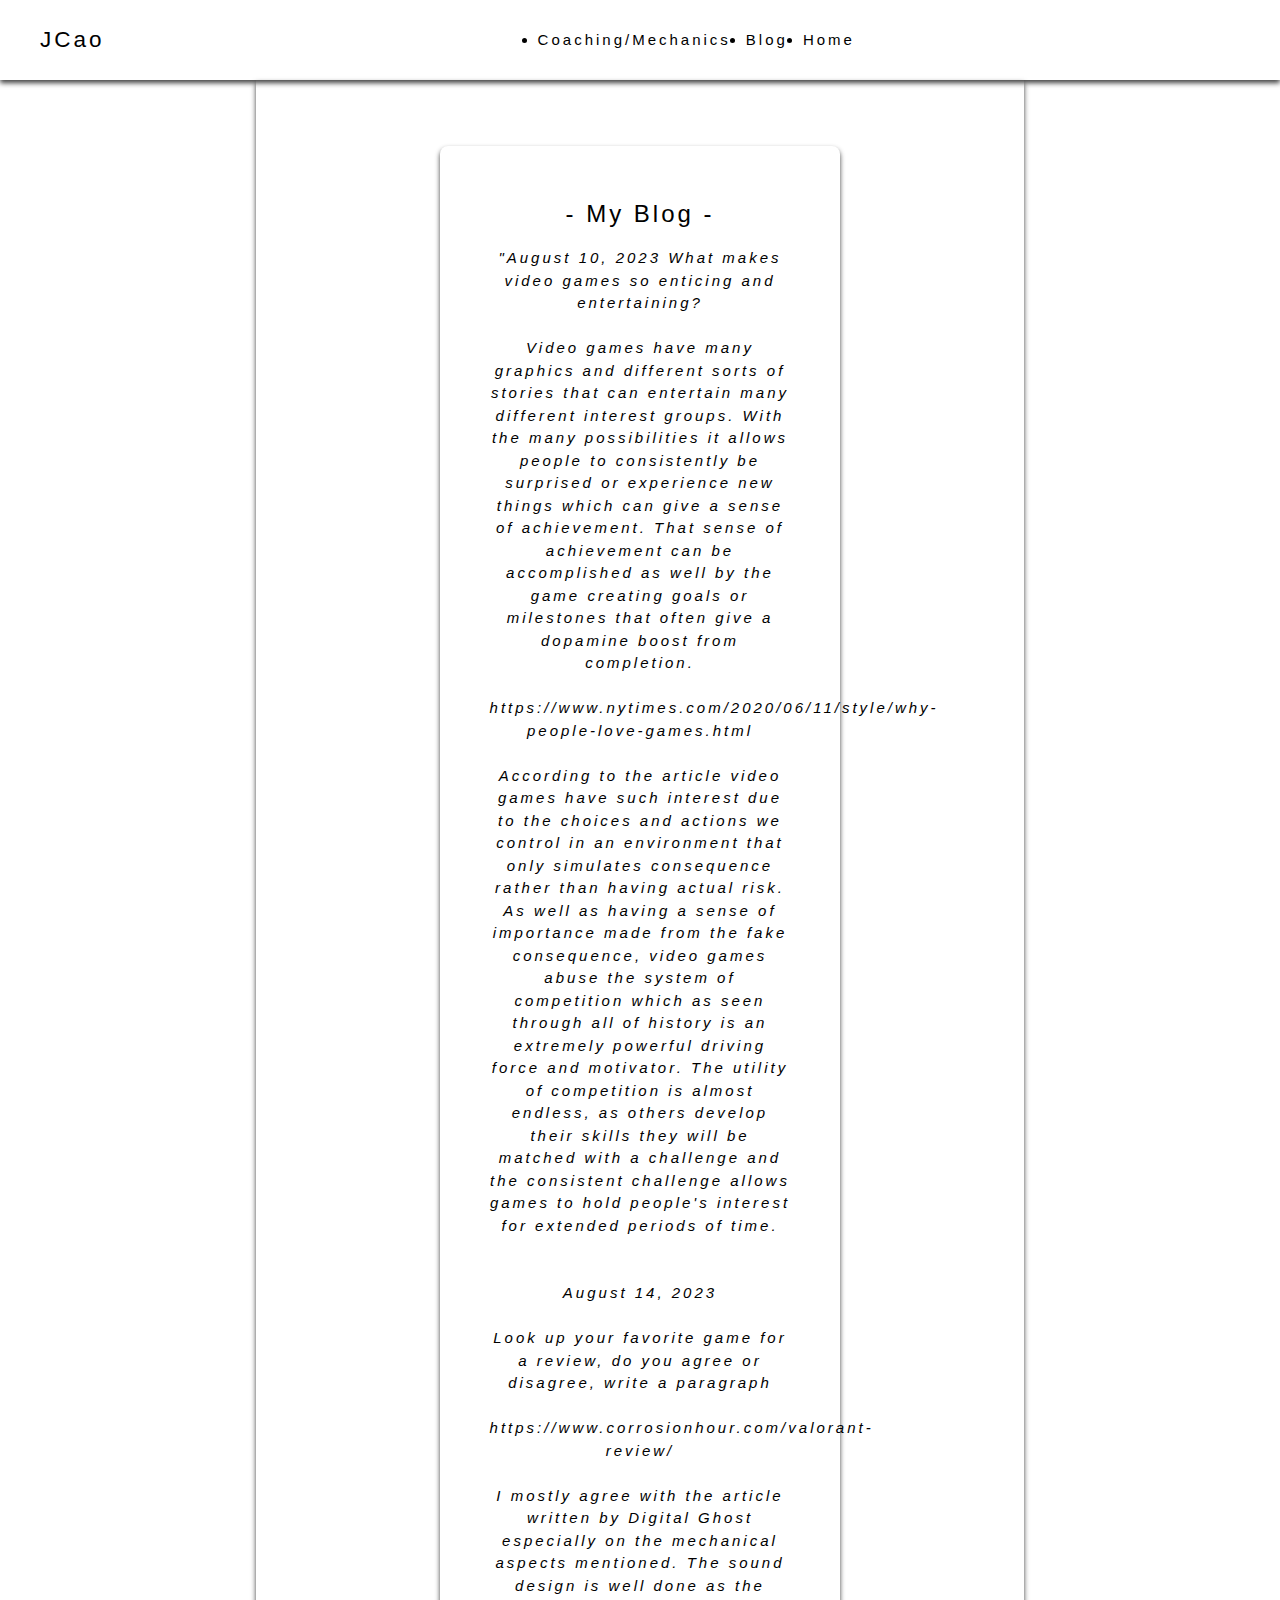
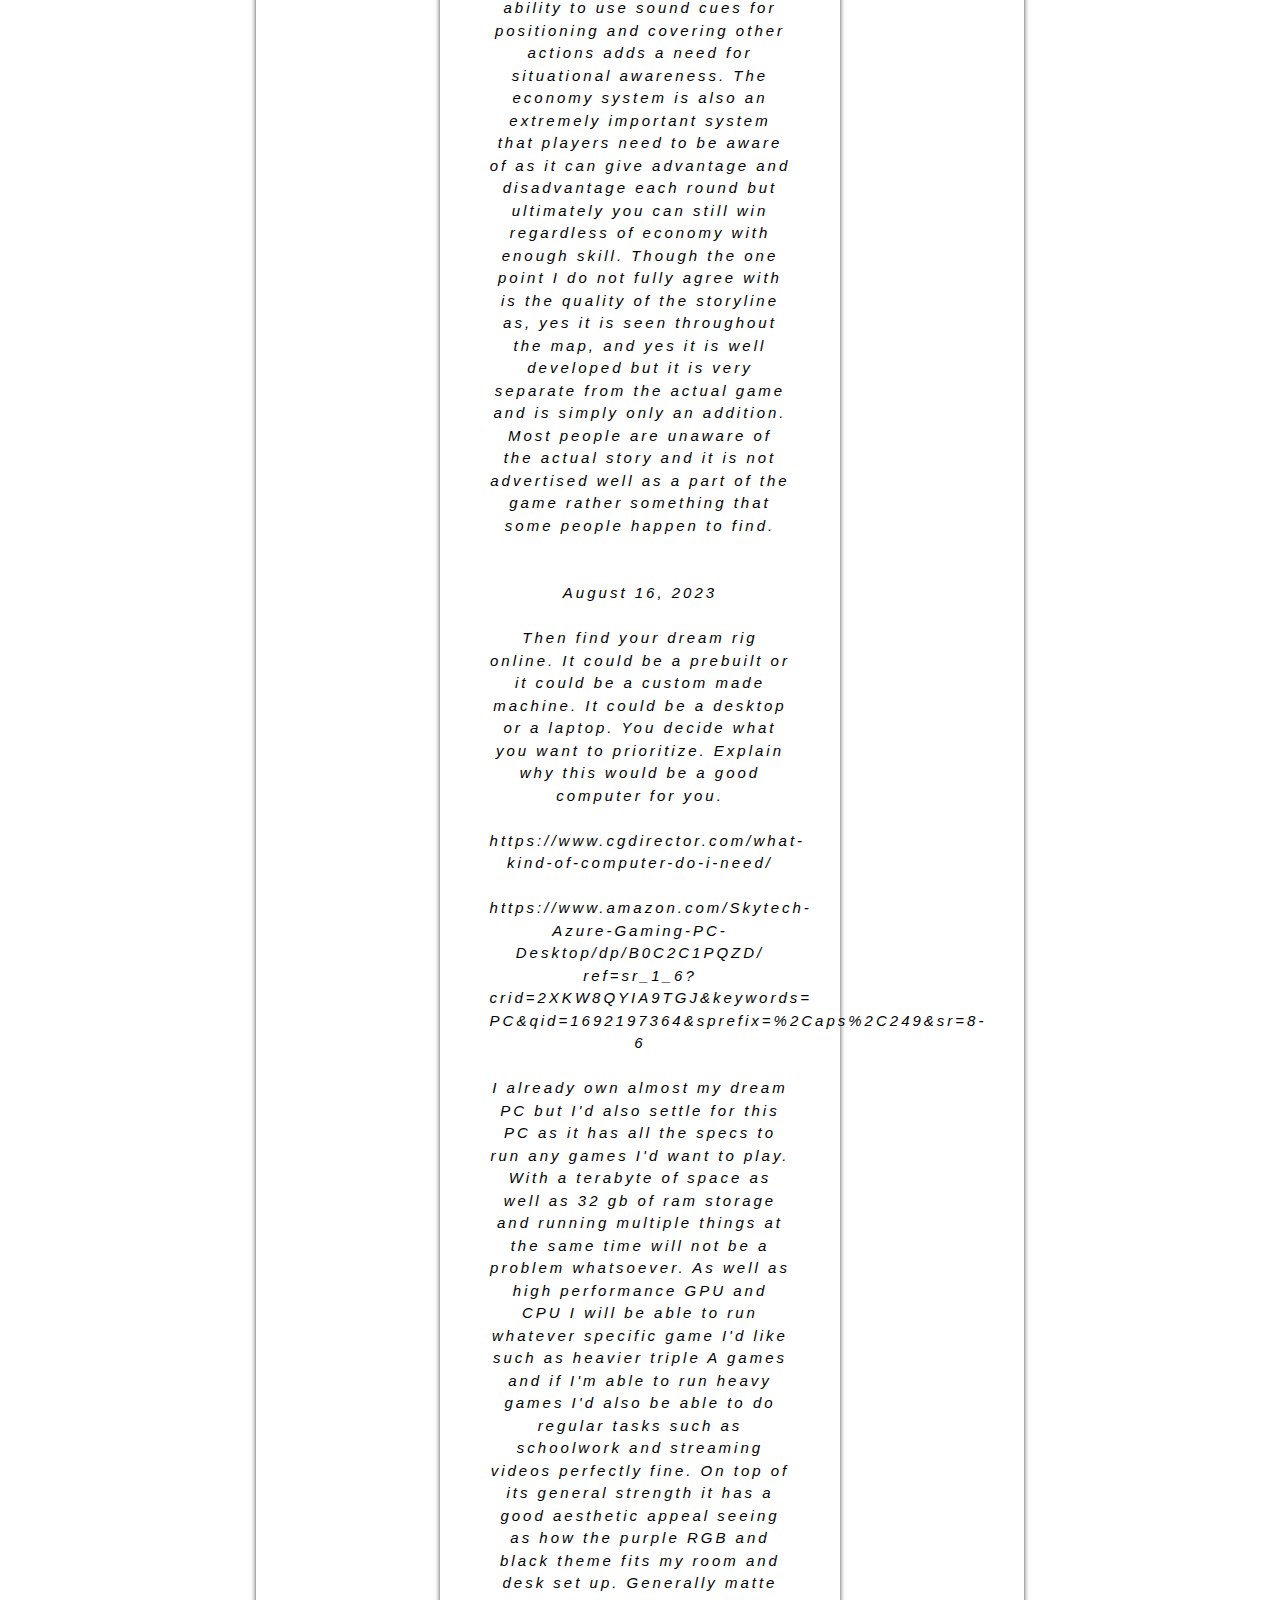
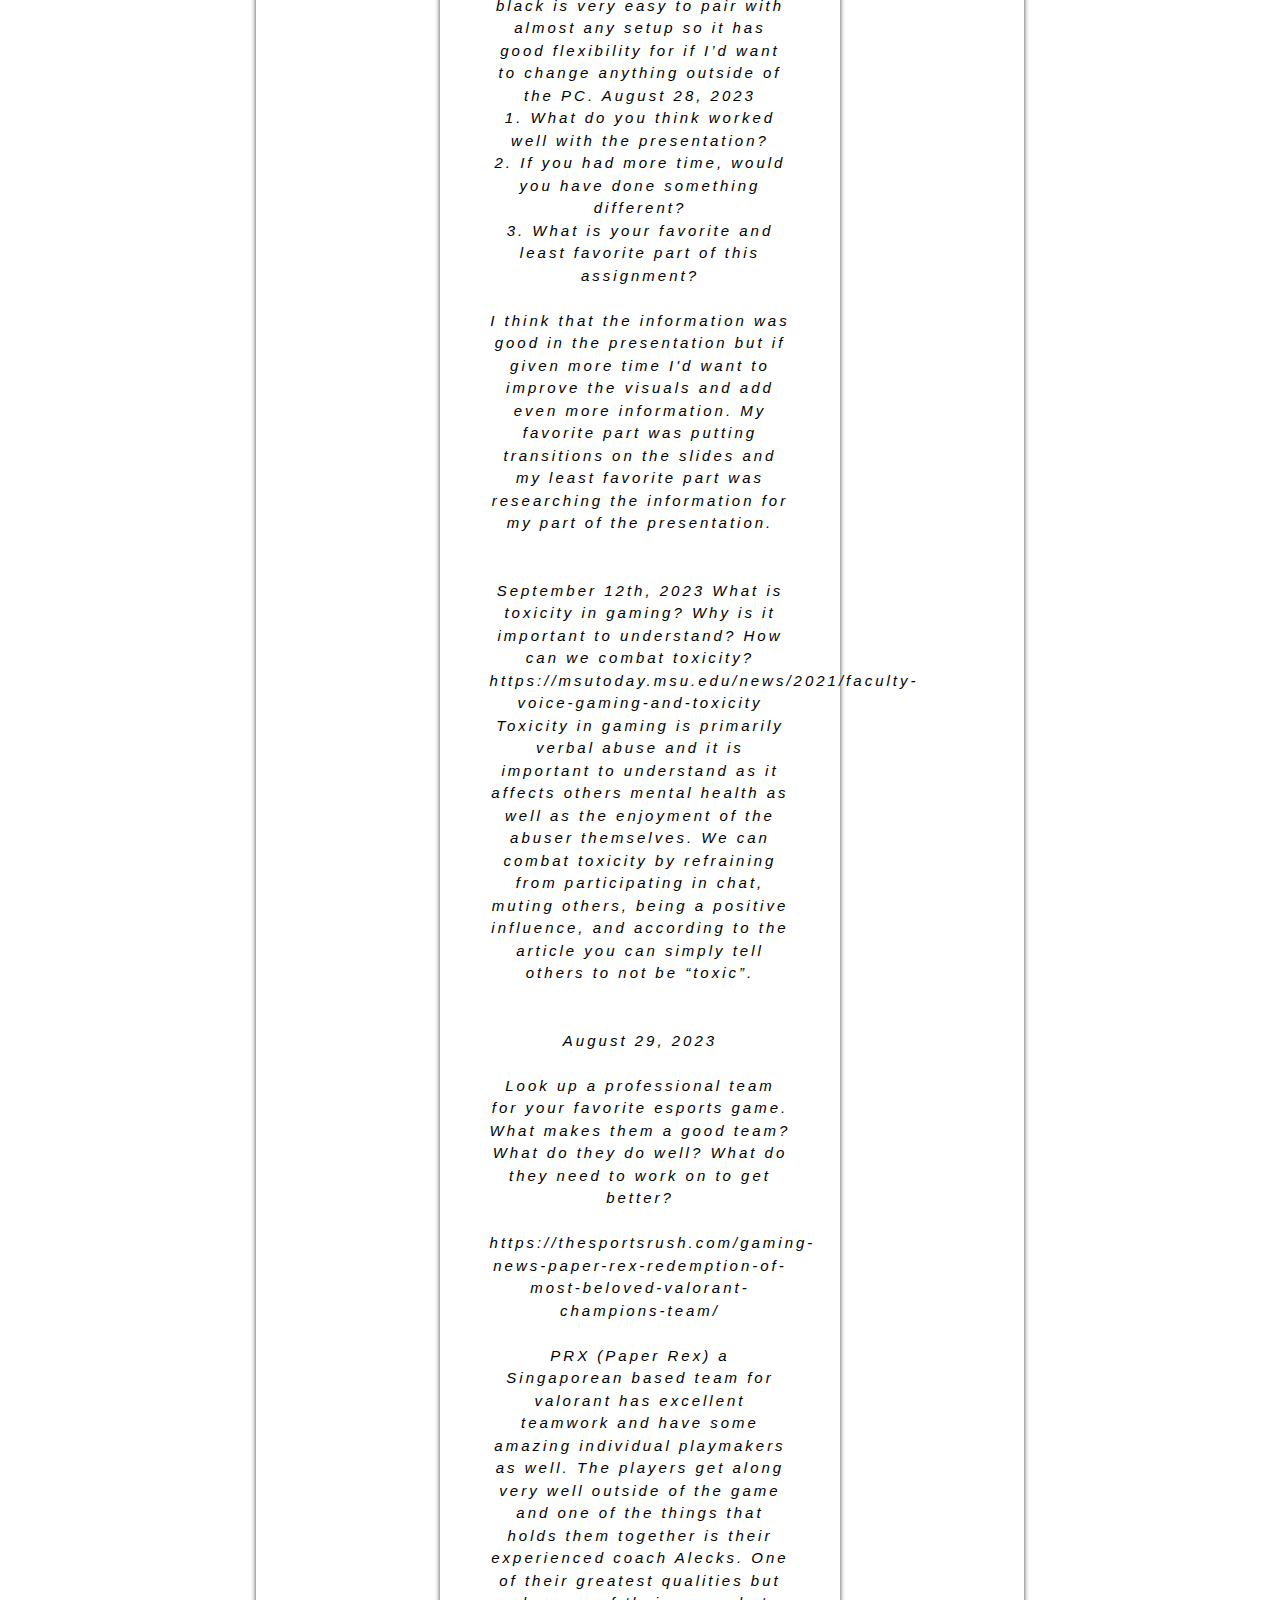
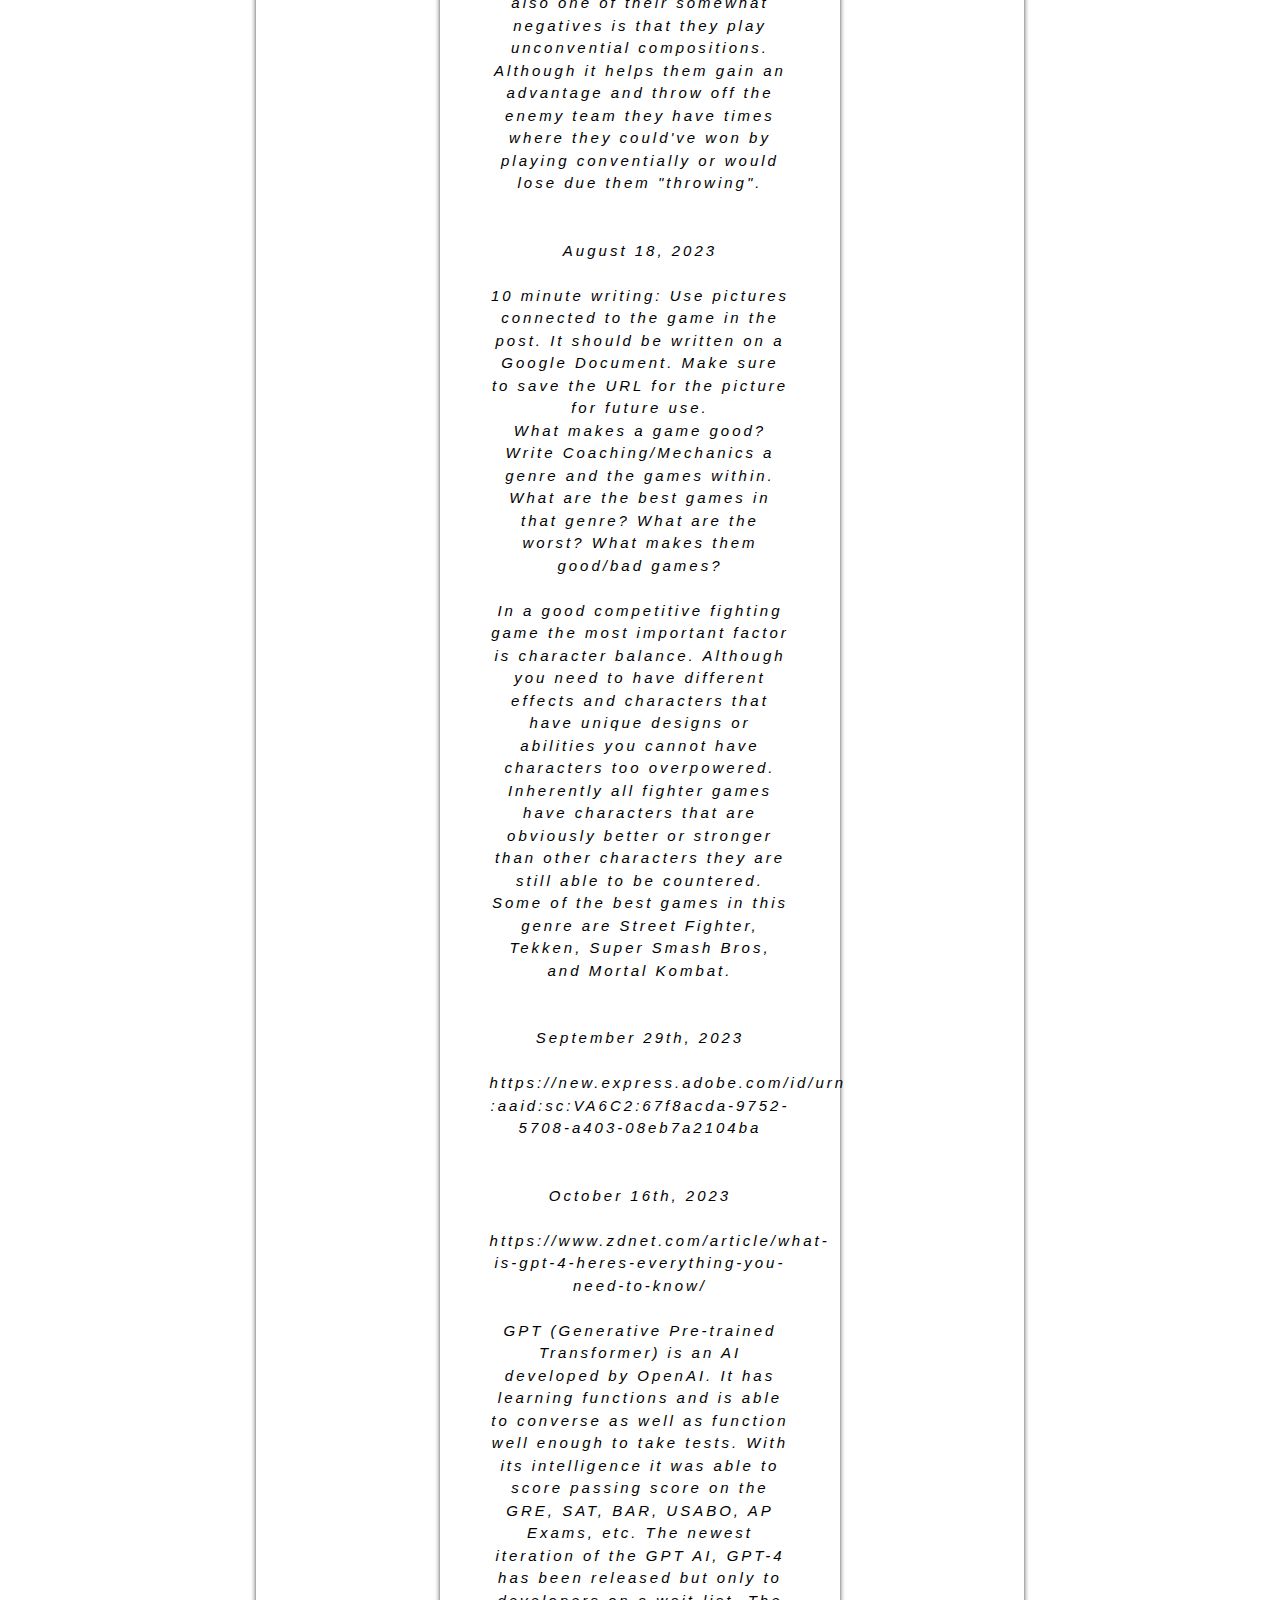
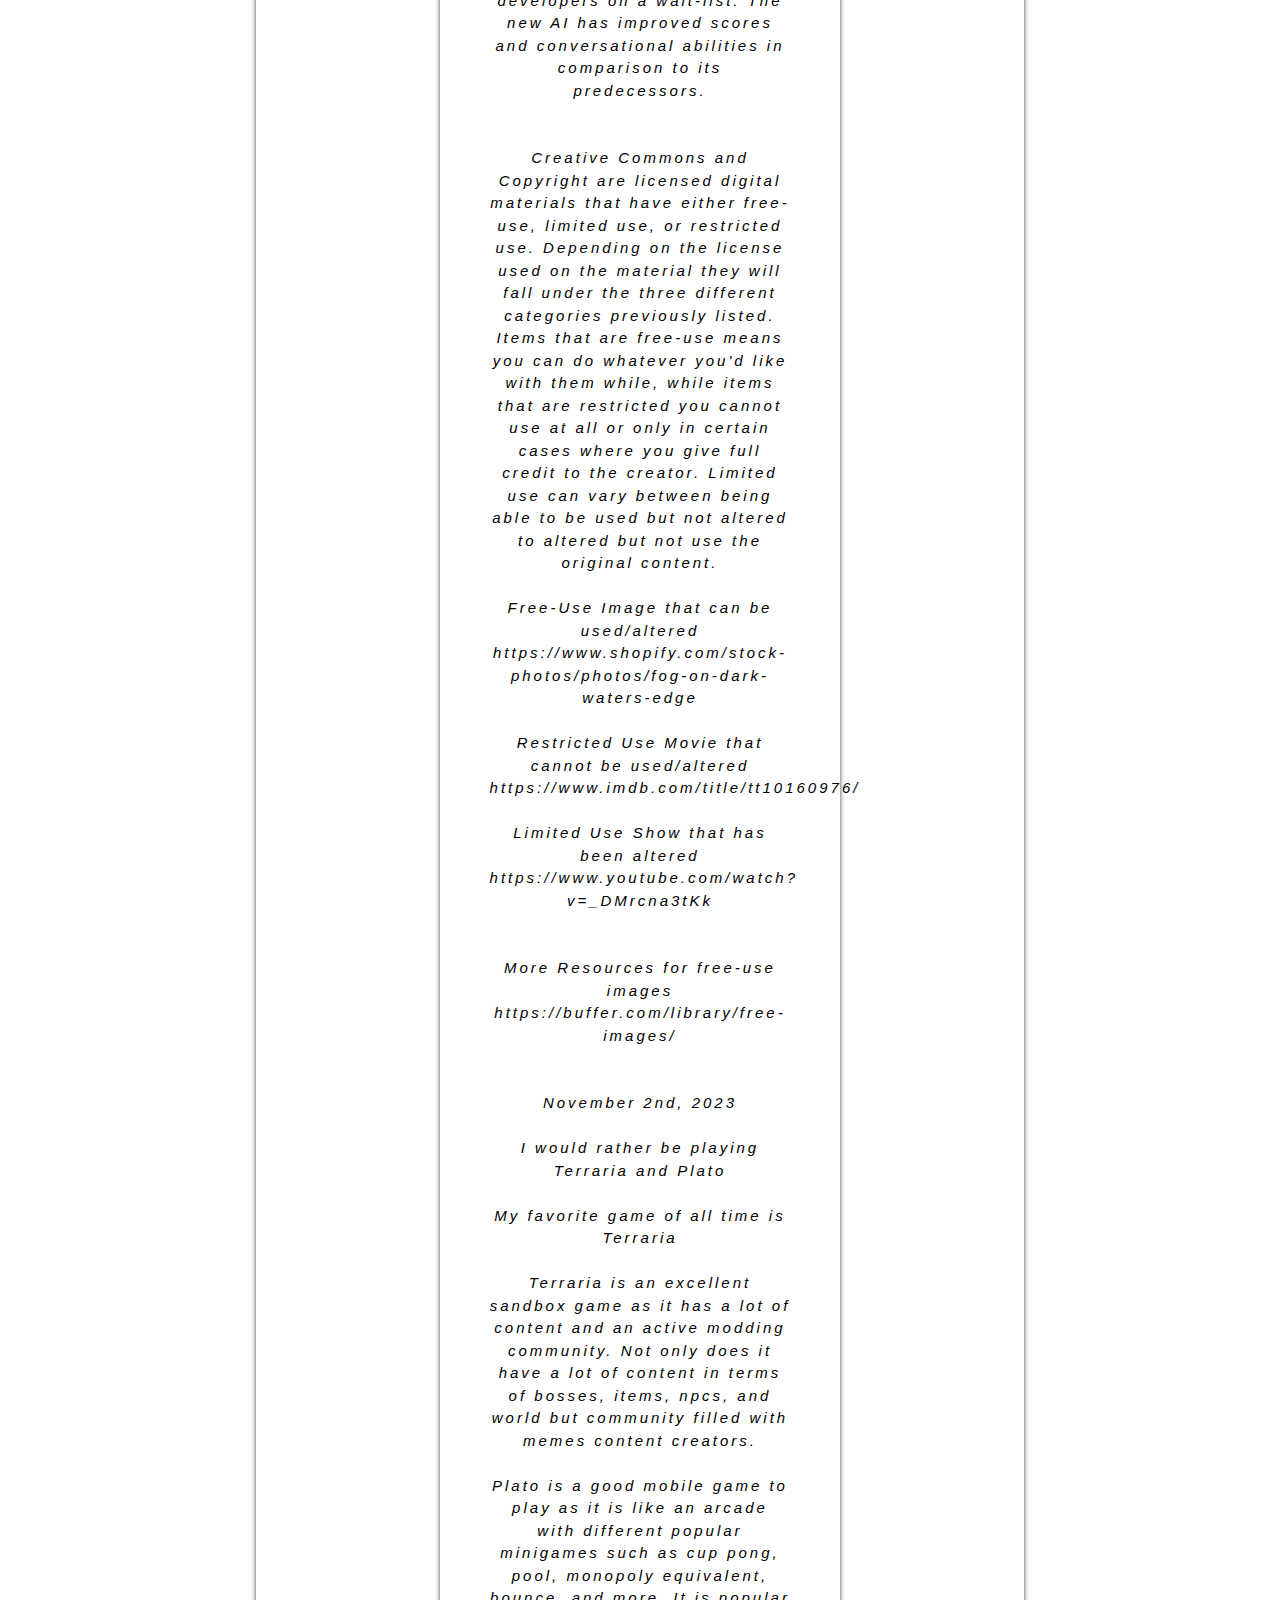
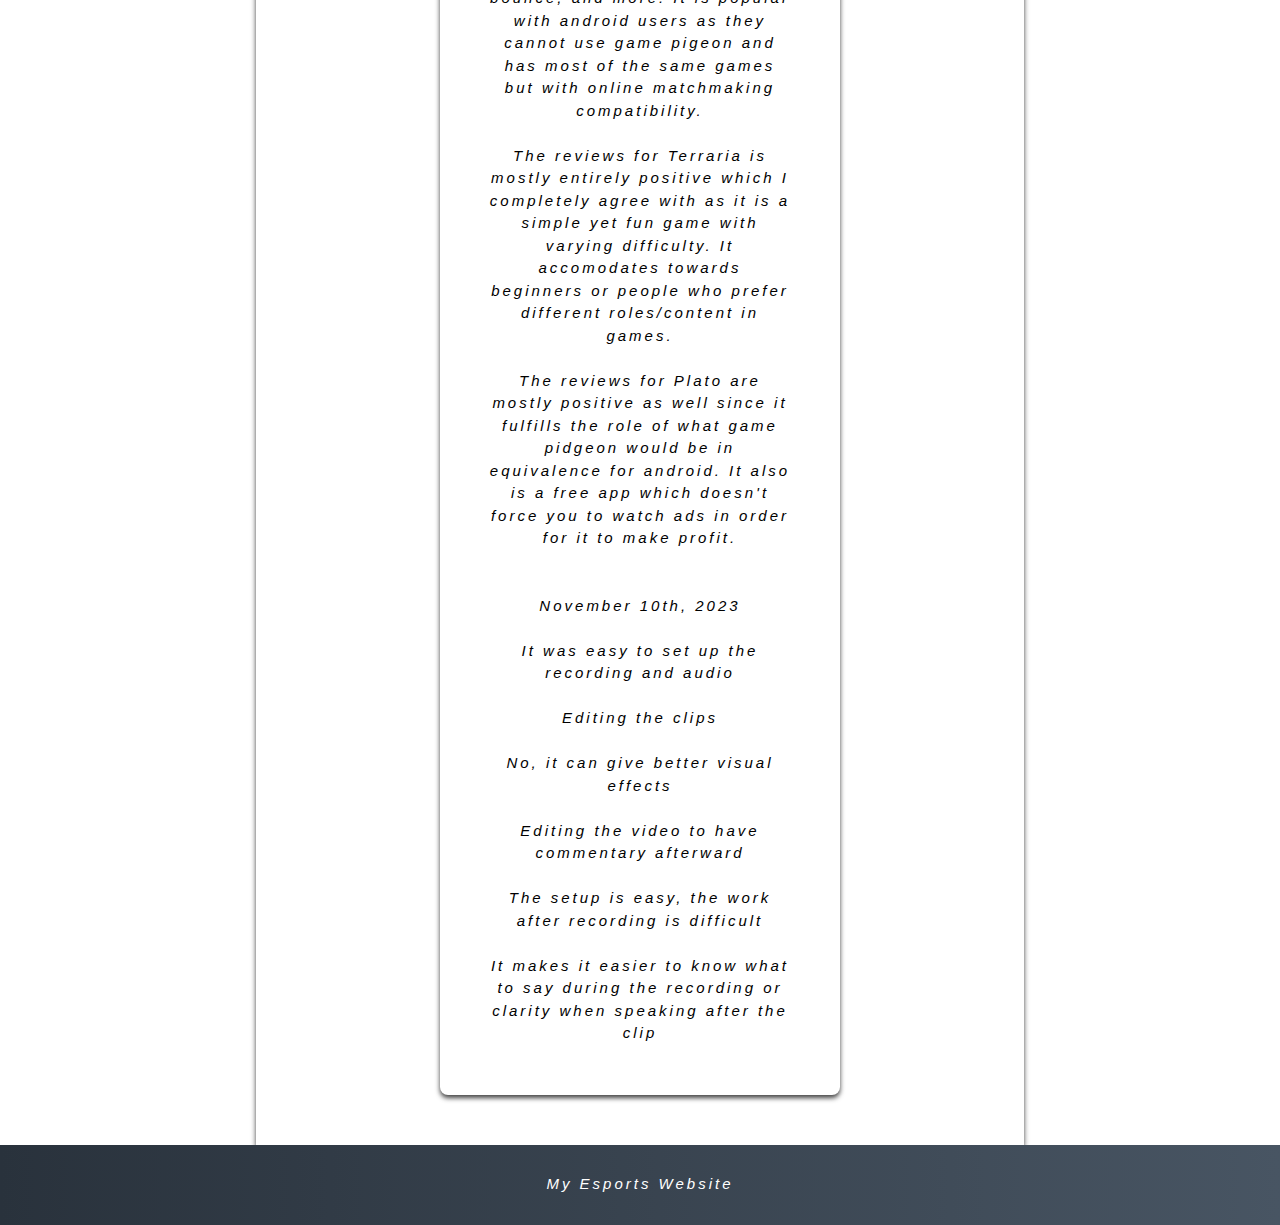
<file: Blog.html>
<!DOCTYPE html>
<html lang="en">
  <head>
    <meta name="viewport" content="width=device-width, initial-scale=1.0">
    <meta charset="UTF-8">
    <title>What Does This Do</title>
    <link rel="preconnect" href="https://fonts.googleapis.com">
    <link rel="preconnect" href="https://fonts.gstatic.com" crossorigin>
    <link rel="stylesheet" href="https://www.w3schools.com/w3css/4/w3.css">
    <link rel="stylesheet" href="https://www.w3schools.com/lib/w3-colors-highway.css">
    <link rel="stylesheet" href="https://cdnjs.cloudflare.com/ajax/libs/font-awesome/4.7.0/css/font-awesome.min.css">
    <link rel="stylesheet" href="styles.css">
  </head>
  <body> 

    <section class="navigation w3-metro-light-blue w3-container">
      <button onclick="goToTop()" id="back-to-top" title="Go to top"><i class="fa fa-toggle-up"></i></button>
      <nav class="nav-container">
        <div class="logo w3-padding-large"> 
          <p>JCao</p>
        </div>
        <div class="mobile-button">
          <span style="float: right;" onclick="toggleMobileNavigation()">&#9776;</span>
        </div>
        <div class="links">
          <li><a href="CoachingMechanics.html">Coaching/Mechanics</a></li>
          <li><a href="Blog.html">Blog</a></li>
          <li><a href="index.html">Home</a></li>           
        </div>
        <div id="mobile-sidenav" class="mobile-links w3-sand">
          <a href="javascript:void(0)" class="closebtn w3-round" onclick="toggleMobileNavigation()">&times;</a>
           <li><a href="CoachingMechanics.html">Coaching/Mechanics</a></li>
          <li><a href="Blog.html">Blog</a></li>
         <li><a href="index.html">Home</a></li>  
        </div>
      </nav>
    </section>

 <section id="Blog.html" class="w3-container container Blog.html content">
       <div class="leadership content container w3-margin-top w3-round-large">
        <h3 style="text-align: center;">- My Blog -</h3>
        <p style="text-align: center;"><em>"August 10, 2023

What makes video games so enticing and entertaining?
<br>
<br>		
Video games have many graphics and different sorts of stories that can entertain many different interest groups. With the many possibilities it allows people to consistently be surprised or experience new things which can give a sense of achievement. That sense of achievement can be accomplished as well by the game creating goals or milestones that often give a dopamine boost from completion.
<br>
<br>		
https://www.nytimes.com/2020/06/11/style/why-people-love-games.html 
<br>
<br>		
	According to the article video games have such interest due to the choices and actions we control in an environment that only simulates consequence rather than having actual risk. As well as having a sense of importance made from the fake consequence, video games abuse the system of competition which as seen through all of history is an extremely powerful driving force and motivator. The utility of competition is almost endless, as others develop their skills they will be matched with a challenge and the consistent challenge allows games to hold people's interest for extended periods of time.
<br>
<br>
<br>		
August 14, 2023
<br>
<br>		
Look up your favorite game for a review, do you agree or disagree, write a paragraph
<br>
<br>		
https://www.corrosionhour.com/valorant-review/
<br>
<br>
	I mostly agree with the article written by Digital Ghost especially on the mechanical aspects mentioned. The sound design is well done as the ability to use sound cues for positioning and covering other actions adds a need for situational awareness. The economy system is also an extremely important system that players need to be aware of as it can give advantage and disadvantage each round but ultimately you can still win regardless of economy with enough skill. Though the one point I do not fully agree with is the quality of the storyline as, yes it is seen throughout the map, and yes it is well developed but it is very separate from the actual game and is simply only an addition. Most people are unaware of the actual story and it is not advertised well as a part of the game rather something that some people happen to find.
<br>	
<br>
<br>

August 16, 2023
<br>
<br>		
Then find your dream rig online. It could be a prebuilt or it could be a custom made machine. It could be a desktop or a laptop. You decide what you want to prioritize. Explain why this would be a good computer for you.
<br>
<br>		
https://www.cgdirector.com/what-kind-of-computer-do-i-need/ 
<br>
<br>		
https://www.amazon.com/Skytech-Azure-Gaming-PC-Desktop/dp/B0C2C1PQZD/
<br>		
ref=sr_1_6?crid=2XKW8QYIA9TGJ&keywords=
<br>		
PC&qid=1692197364&sprefix=%2Caps%2C249&sr=8-6 
<br>
<br>		
	I already own almost my dream PC but I'd also settle for this PC as it has all the specs to run any games I'd want to play. With a terabyte of space as well as 32 gb of ram storage and running multiple things at the same time will not be a problem whatsoever. As well as high performance GPU and CPU I will be able to run whatever specific game I'd like such as heavier triple A games and if I'm able to run heavy games I'd also be able to do regular tasks such as schoolwork and streaming videos perfectly fine. On top of its general strength it has a good aesthetic appeal seeing as how the purple RGB and black theme fits my room and desk set up. Generally matte black is very easy to pair with almost any setup so it has good flexibility for if I’d want to change anything outside of the PC. August 28, 2023
<br>
1. What do you think worked well with the presentation?
<br>
2. If you had more time, would you have done something different?
<br>
3. What is your favorite and least favorite part of this assignment?
<br>
<br>		
I think that the information was good in the presentation but if given more time I'd want to improve the visuals and add even more information. My favorite part was putting transitions on the slides and my least favorite part was researching the information for my part of the presentation.
<br>
<br>
<br>	
September 12th, 2023
What is toxicity in gaming? Why is it important to understand? How can we combat toxicity?
https://msutoday.msu.edu/news/2021/faculty-voice-gaming-and-toxicity 
Toxicity in gaming is primarily verbal abuse and it is important to understand as it affects others mental health as well as the enjoyment of the abuser themselves. We can combat toxicity by refraining from participating in chat, muting others, being a positive influence, and according to the article you can simply tell others to not be “toxic”.
<br>
<br>	
<br>		
August 29, 2023 
<br>
<br>		
Look up a professional team for your favorite esports game.
What makes them a good team? What do they do well? What do they need to work on to get better?
<br>
<br>		
https://thesportsrush.com/gaming-news-paper-rex-redemption-of-most-beloved-valorant-champions-team/ 
<br>
<br>		
	PRX (Paper Rex) a Singaporean based team for valorant has excellent teamwork and have some amazing individual playmakers as well. The players get along very well outside of the game and one of the things that holds them together is their experienced coach Alecks. One of their greatest qualities but also one of their somewhat negatives is that they play unconvential compositions. Although it helps them gain an advantage and throw off the enemy team they have times where they could've won by playing conventially or would lose due them "throwing".
<br>
<br>
<br>		
August 18, 2023 
<br>
<br>		
10 minute writing: Use pictures connected to the game in the post. It should be written on a Google Document. Make sure to save the URL for the picture for future use.
<br>		
What makes a game good? Write Coaching/Mechanics a genre and the games within. What are the best games in that genre? What are the worst? What makes them good/bad games?
<br>
<br>		
	In a good competitive fighting game the most important factor is character balance. Although you need to have different effects and characters that have unique designs or abilities you cannot have characters too overpowered. Inherently all fighter games have characters that are obviously better or stronger than other characters they are still able to be countered. Some of the best games in this genre are Street Fighter, Tekken, Super Smash Bros, and Mortal Kombat.
<br>
<br>
<br>
September 29th, 2023
<br>
<br>
https://new.express.adobe.com/id/urn
<br>		
:aaid:sc:VA6C2:67f8acda-9752-5708-a403-08eb7a2104ba
<br>
<br>
<br>
October 16th, 2023
<br>
<br>
https://www.zdnet.com/article/what-is-gpt-4-heres-everything-you-need-to-know/
<br>
<br>
GPT (Generative Pre-trained Transformer) is an AI developed by OpenAI. It has learning functions and is able to converse as well as function well enough to take tests. With its intelligence it was able to score passing score on the GRE, SAT, BAR, USABO, AP Exams, etc. The newest iteration of the GPT AI, GPT-4 has been released but only to developers on a wait-list. The new AI has improved scores and conversational abilities in comparison to its predecessors.
		<br>
		<br>
		<br>

Creative Commons and Copyright are licensed digital materials that have either free-use, limited use, or restricted use. Depending on the license used on the material they will fall under the three different categories previously listed. Items that are free-use means you can do whatever you'd like with them while, while items that are restricted you cannot use at all or only in certain cases where you give full credit to the creator. Limited use can vary between being able to be used but not altered to altered but not use the original content.
<br>
<br>
Free-Use Image that can be used/altered
<br>
https://www.shopify.com/stock-photos/photos/fog-on-dark-waters-edge
<br>		
<br>
Restricted Use Movie that cannot be used/altered
<br>
https://www.imdb.com/title/tt10160976/
<br>
<br>
Limited Use Show that has been altered
<br>
https://www.youtube.com/watch?v=_DMrcna3tKk
<br>
<br>
<br>
More Resources for free-use images
<br>
https://buffer.com/library/free-images/
<br>
<br>
<br>
November 2nd, 2023
<br>
<br>
I would rather be playing Terraria and Plato
<br>
<br>
My favorite game of all time is Terraria
<br>
<br>
Terraria is an excellent sandbox game as it has a lot of content and an active modding community. Not only does it have a lot of content in terms of bosses, items, npcs, and world but community filled with memes content creators. 
<br>
<br>
Plato is a good mobile game to play as it is like an arcade with different popular minigames such as cup pong, pool, monopoly equivalent, bounce, and more. It is popular with android users as they cannot use game pigeon and has most of the same games but with online matchmaking compatibility.
<br>
<br>
The reviews for Terraria is mostly entirely positive which I completely agree with as it is a simple yet fun game with varying difficulty. It accomodates towards beginners or people who prefer different roles/content in games.
<br>
<br>
The reviews for Plato are mostly positive as well since it fulfills the role of what game pidgeon would be in equivalence for android. It also is a free app which doesn't force you to watch ads in order for it to make profit.
<br>
<br>
<br>
November 10th, 2023
<br>
<br>
It was easy to set up the recording and audio 
<br>
<br>
Editing the clips
<br>
<br>
No, it can give better visual effects 
<br>
<br>
Editing the video to have commentary afterward
<br>
<br>
The setup is easy, the work after recording is difficult
<br>
<br>
It makes it easier to know what to say during the recording or clarity when speaking after the clip
       
       </div>
      </div>
    </section>

    <section class="w3-container footer">
      <p class="w3-center logo">My Esports Website</p>
    </section>


  <script async>
      const backToTop = document.getElementById("back-to-top");

      function toggleMobileNavigation() {
        const mobileNavigation = document.getElementById("mobile-sidenav");
        mobileNavigation.classList.toggle('mobile-links-active');
      }

      function goToTop() {
        document.body.scrollTop = 0;
        document.documentElement.scrollTop = 0;
      }

      function scroll() {
        if (document.body.scrollTop > 20 || document.documentElement.scrollTop > 20) backToTop.style.display = "block";
        else backToTop.style.display = "none";
      }

      window.onscroll = function() {scroll()};
  </script>
  <script async>
      let slideIndex = 1;
      showSlides(slideIndex);

      function plusSlides(n) {
        showSlides(slideIndex += n);
      }

      function currentSlide(n) {
        showSlides(slideIndex = n);
      }

      function showSlides(n) {
        let i;
        let slides = document.getElementsByClassName("mySlides");
        let dots = document.getElementsByClassName("dot");
        if (n > slides.length) {slideIndex = 1}    
        if (n < 1) {slideIndex = slides.length}
        for (i = 0; i < slides.length; i++) {
            slides[i].style.display = "none";  
        }
        for (i = 0; i < dots.length; i++) {
            dots[i].className = dots[i].className.replace(" active", "");
        }
        slides[slideIndex-1].style.display = "block";  
        dots[slideIndex-1].className += " active";
      }
  </script>
  </body>
</html>
</file>
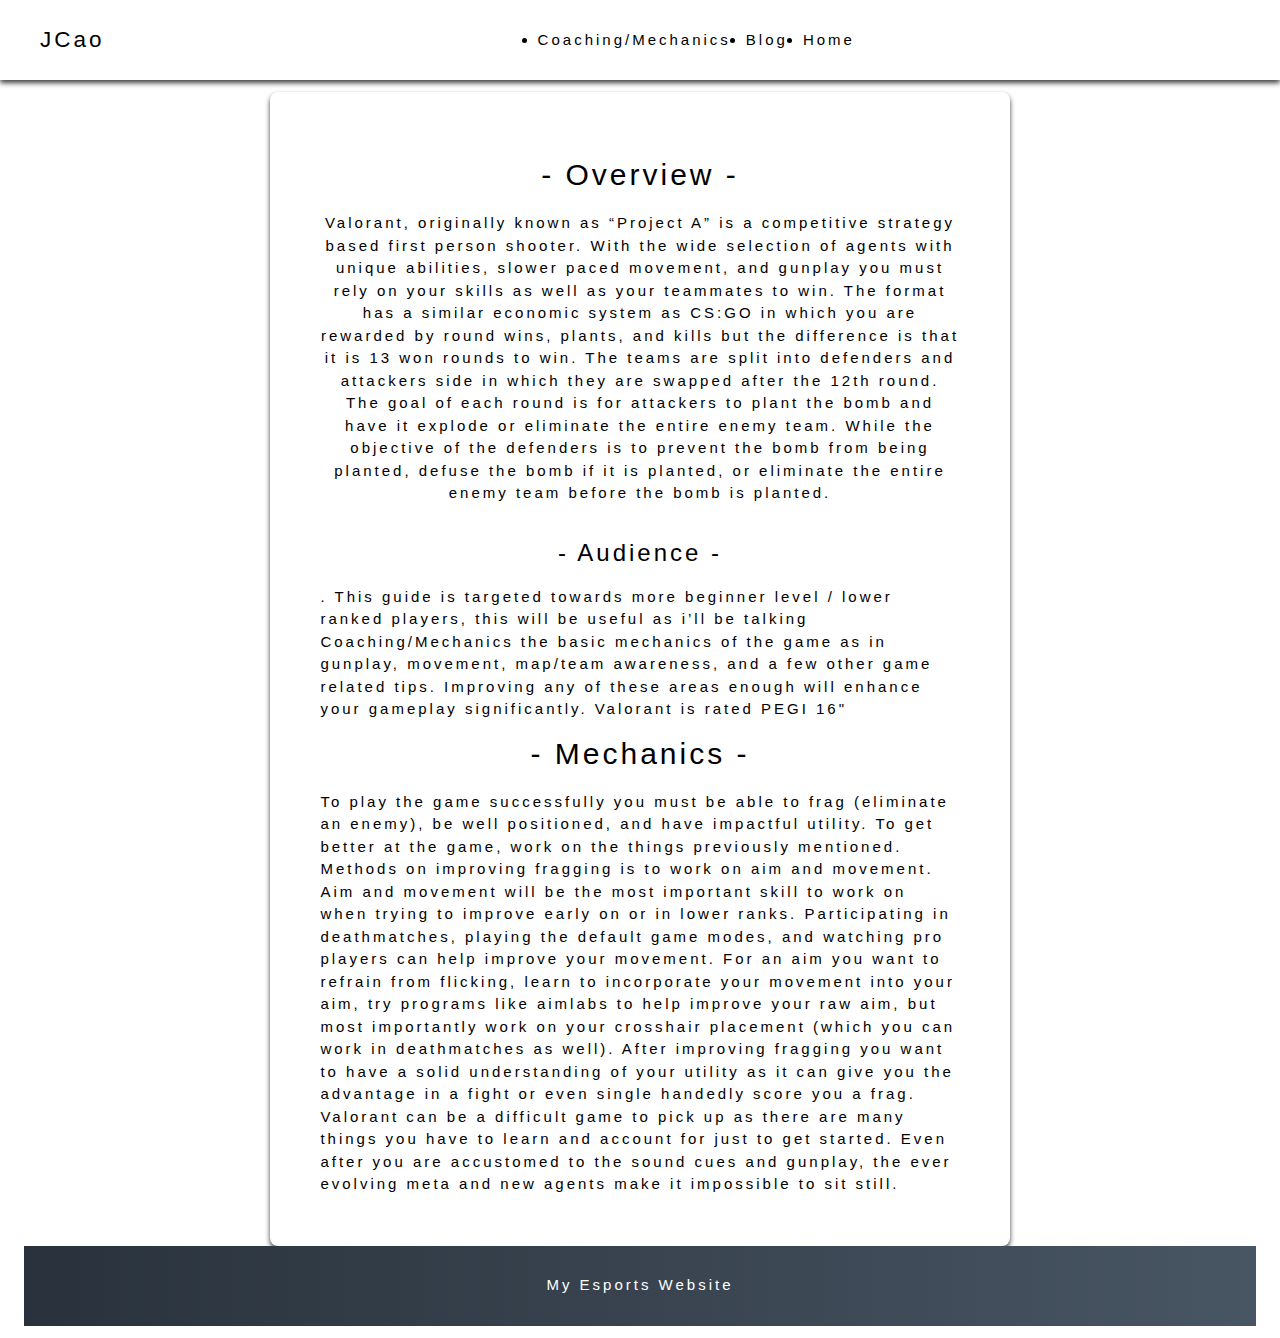
<file: CoachingMechanics.html>
<!DOCTYPE html>
<html lang="en">
  <head>
    <meta name="viewport" content="width=device-width, initial-scale=1.0">
    <meta charset="UTF-8">
    <title>Esports Site</title>
    <link rel="preconnect" href="https://fonts.googleapis.com">
    <link rel="preconnect" href="https://fonts.gstatic.com" crossorigin>
    <link rel="stylesheet" href="https://www.w3schools.com/w3css/4/w3.css">
    <link rel="stylesheet" href="https://www.w3schools.com/lib/w3-colors-highway.css">
    <link rel="stylesheet" href="https://cdnjs.cloudflare.com/ajax/libs/font-awesome/4.7.0/css/font-awesome.min.css">
    <link rel="stylesheet" href="styles.css">
  </head>
  <body> 

    <section class="navigation w3-metro-light-blue w3-container">
      <button onclick="goToTop()" id="back-to-top" title="Go to top"><i class="fa fa-toggle-up"></i></button>
      <nav class="nav-container">
        <div class="logo w3-padding-large"> 
          <p>JCao</p>
        </div>
        <div class="mobile-button">
          <span style="float: right;" onclick="toggleMobileNavigation()">&#9776;</span>
        </div>
        <div class="links">
          <li><a href="CoachingMechanics.html">Coaching/Mechanics</a></li>
          <li><a href="Blog.html">Blog</a></li>
          <li><a href="index.html">Home</a></li>           
        </div>
        <div id="mobile-sidenav" class="mobile-links w3-sand">
          <a href="javascript:void(0)" class="closebtn w3-round" onclick="toggleMobileNavigation()">&times;</a>
           <li><a href="CoachingMechanics.html">Coaching/Mechanics</a></li>
          <li><a href="Blog.html">Blog</a></li>
         <li><a href="index.html">Home</a></li>  
        </div>
      </nav>
    </section>

     <section class="CoachingMechanics w3-padding-large w3-container" id="CoachingMechanics">
      <div class="content container w3-round-large">
        <h2 style="text-align: center;">- Overview -</h2>
        <p style="text-align: center;">Valorant, originally known as “Project A” is a competitive strategy based first person shooter. With the wide selection of agents with unique abilities, slower paced movement, and gunplay you must rely on your skills as well as your teammates to win. The format has a similar economic system as CS:GO in which you are rewarded by round wins, plants, and kills but the difference is that it is 13 won rounds to win. The teams are split into defenders and attackers side in which they are swapped after the 12th round. The goal of each round is for attackers to plant the bomb and have it explode or eliminate the entire enemy team. While the objective of the defenders is to prevent the bomb from being planted, defuse the bomb if it is planted, or eliminate the entire enemy team before the bomb is planted.
</p>
        <h3 style="text-align: center;">- Audience -</h3>
        <p>.    This guide is targeted towards more beginner level / lower ranked players, this will be useful as i’ll be talking Coaching/Mechanics the basic mechanics of the game as in gunplay, movement, map/team awareness, and a few other game related tips. Improving any of these areas enough will enhance your gameplay significantly. Valorant is rated PEGI 16"</p>
        <h2 style="text-align: center;">- Mechanics -</h2>
        <p>To play the game successfully you must be able to frag (eliminate an enemy), be well positioned, and have impactful utility. To get better at the game, work on the things previously mentioned.

Methods on improving fragging is to work on aim and movement. Aim and movement will be the most important skill to work on when trying to improve early on or in lower ranks. Participating in deathmatches, playing the default game modes, and watching pro players can help improve your movement. For an aim you want to refrain from flicking, learn to incorporate your movement into your aim, try programs like aimlabs to help improve your raw aim, but most importantly work on your crosshair placement (which you can work in deathmatches as well). After improving fragging you want to have a solid understanding of your utility as it can give you the advantage in a fight or even single handedly score you a frag.
Valorant can be a difficult game to pick up as there are many things you have to learn and account for just to get started. Even after you are accustomed to the sound cues and gunplay, the ever evolving meta and new agents make it impossible to sit still. </p>
      </div>

     
        <section class="w3-container footer">
      <p class="w3-center logo">My Esports Website</p>
    </section>


  <script async>
      const backToTop = document.getElementById("back-to-top");

      function toggleMobileNavigation() {
        const mobileNavigation = document.getElementById("mobile-sidenav");
        mobileNavigation.classList.toggle('mobile-links-active');
      }

      function goToTop() {
        document.body.scrollTop = 0;
        document.documentElement.scrollTop = 0;
      }

      function scroll() {
        if (document.body.scrollTop > 20 || document.documentElement.scrollTop > 20) backToTop.style.display = "block";
        else backToTop.style.display = "none";
      }

      window.onscroll = function() {scroll()};
  </script>
  <script async>
      let slideIndex = 1;
      showSlides(slideIndex);

      function plusSlides(n) {
        showSlides(slideIndex += n);
      }

      function currentSlide(n) {
        showSlides(slideIndex = n);
      }

      function showSlides(n) {
        let i;
        let slides = document.getElementsByClassName("mySlides");
        let dots = document.getElementsByClassName("dot");
        if (n > slides.length) {slideIndex = 1}    
        if (n < 1) {slideIndex = slides.length}
        for (i = 0; i < slides.length; i++) {
            slides[i].style.display = "none";  
        }
        for (i = 0; i < dots.length; i++) {
            dots[i].className = dots[i].className.replace(" active", "");
        }
        slides[slideIndex-1].style.display = "block";  
        dots[slideIndex-1].className += " active";
      }
  </script>
  </body>
</html>
</file>
<file: styles.css>
:root {
  --title-span-color: rgb(24, 78, 129);

  --font-medium: 1em;
  --font-medium-large: 1.25em;
  --font-large: 1.5rem;
  --font-x-large: 2rem;
  --font-2x-large: 3rem;
  --font-3x-large: 3.5rem;

  --transition-fast: 0.2s;
}

html {
  scroll-behavior: smooth;
}

body {
  font-family: "Roboto", sans-serif;
  letter-spacing: 3px;
}

* {
  margin: 0;
  padding: 0;
}

.container {
  width: 60%;
  margin: 0 auto;
}

#back-to-top {
  display: none;
  position: fixed;
  bottom: 20px;
  right: 30px;
  z-index: 99;
  font-size: 24px;
  border: none;
  background: #29323c;
  color: white;
  cursor: pointer;
  padding: 15px 20px;
  border-radius: 50%;
}

.navigation {
  width: 100%;
  height: 80px;
  -webkit-box-shadow: 0px 3px 5px 0px rgba(0, 0, 0, 0.75);
  -moz-box-shadow: 0px 3px 5px 0px rgba(0, 0, 0, 0.75);
  box-shadow: 0px 3px 5px 0px rgba(0, 0, 0, 0.75);
}

.nav-container {
  margin: 0 auto;
  height: 100%;
  display: flex;
}

.nav-container .links {
  display: flex;
  width: 100%;
  align-items: center;
  gap: 15px;
  justify-content: center;
}

.nav-container .logo {
  display: flex;
  align-items: center;
}

.nav-container .links a,
.nav-container .logo a {
  text-decoration: none;
  transition: var(--transition-fast);
  font-family: "Roboto", sans-serif;
}

.nav-container .links a {
  font-size: var(--font-medium);
}

.nav-container .logo p {
  font-size: var(--font-large);
}

.nav-container .links a:hover,
.nav-container .logo p:hover {
  font-size: var(--font-large);
}

.mobile-button {
  display: none;
}

.mobile-links {
  background: #485563;
  background: -webkit-linear-gradient(to right, #29323c, #485563);
  background: linear-gradient(to right, #29323c, #485563);
  height: 100%;
  width: 0;
  position: fixed;
  display: flex;
  flex-direction: column;
  justify-content: center;
  z-index: 1;
  top: 0;
  left: 0;
  overflow-x: hidden;
  transition: var(--transition-fast);
  padding-top: 20px;
}

.mobile-links a {
  padding: 8px 8px 8px 32px;
  text-decoration: none;
  font-size: 25px;
  display: block;
  transition: 0.3s;
  text-align: center;
  color: rgb(153, 255, 187);
}

.mobile-links .closebtn {
  font-size: var(--font-2x-large);
  color: rgb(153, 255, 187);
  padding: 0;
  padding-right: 20px;
  padding-left: 20px;
  margin-right: 20px;
  margin-top: 20px;
  border: 5px solid rgb(153, 255, 187);
  position: absolute;
  right: 0;
  top: 0;
}

.hero h1 {
  font-size: var(--font-3x-large);
  font-weight: bold;
  color: rgb(153, 255, 187);
}

.hero i {
  font-size: var(--font-large) !important;
  color: rgb(153, 255, 187);
}

.hero p {
  font-size: var(--font-x-large);
  font-weight: bold;
  color: rgb(153, 255, 187);
}

.hero {
  display: flex;
  flex-direction: column;
  justify-content: center;
  align-items: center;
  gap: 50px;
  min-height: 300px;
  height: 800px;
  background: #485563;
  background: -webkit-linear-gradient(to right, #29323c, #485563);
  background: linear-gradient(to right, #29323c, #485563);
}

.hero a {
  border: 3px double rgb(153, 255, 187);
  text-decoration: none;
  color: rgb(153, 255, 187);
  transition: var(--transition-fast);
}

.hero a:hover {
  background-color: rgba(153, 255, 187, 0.7);
  color: black;
}

.Coaching/Mechanics {
  width: 100%;
  min-height: 300px;
}

.content {
  padding: 50px;
  -webkit-box-shadow: 0px 3px 5px 0px rgba(0, 0, 0, 0.75);
  -moz-box-shadow: 0px 3px 5px 0px rgba(0, 0, 0, 0.75);
  box-shadow: 0px 3px 5px 0px rgba(0, 0, 0, 0.75);
}

.content h3 {
  margin-top: 30px !important;
}

.content p {
  margin-top: 15px !important;
}

.leadership {
  margin-top: 50px;
}

.leadership.content h3 {
  margin-top: 0 !important;
}

.l-cards {
  display: flex;
}

.icons {
  font-size: var(--font-x-large);
}

.l-card {
  width: 50%;
  margin-top: 50px !important;
  padding-left: 25px;
  padding-right: 25px;
  display: flex;
  flex-direction: column;
  align-items: center;
  text-align: center;
}

.circular-portrait {
  position: relative;
  width: 200px;
  height: 200px;
  overflow: hidden;
  border-radius: 50%;
}
.circular-portrait img {
  width: 100%;
  height: 100%;
  object-fit: cover;
}

.testimonials {
  min-height: 300px;
  height: auto;
  background: #485563;
  background: -webkit-linear-gradient(to right, #29323c, #485563);
  background: linear-gradient(to right, #29323c, #485563);
}

.testimonials h2 {
  color: white;
}

.slideshow-container {
  position: relative;
  background: white;
}

.mySlides {
  display: none;
  padding: 80px;
  text-align: center;
}

.mySlides p {
  width: 50%;
  text-align: center;
  margin: 0 auto;
}

.prev,
.next {
  cursor: pointer;
  position: absolute;
  top: 50%;
  width: auto;
  margin-top: -30px;
  padding: 16px;
  background-color: rgba(0, 0, 0, 0.8);
  color: white;
  font-weight: bold;
  font-size: 20px;
  border-radius: 0 3px 3px 0;
  user-select: none;
}

.next {
  position: absolute;
  right: 0;
  border-radius: 3px 0 0 3px;
}

.dot-container {
  text-align: center;
  padding: 20px;
}

.dot {
  cursor: pointer;
  height: 15px;
  width: 15px;
  margin: 0 2px;
  background-color: rgba(153, 255, 187, 0.2);
  border-radius: 50%;
  display: inline-block;
  transition: background-color 0.6s ease;
}

.active,
.dot:hover {
  background-color: rgba(153, 255, 187, 1);
}

.Blog.content {
  box-shadow: none;
  -webkit-box-shadow: none;
  -moz-box-shadow: none;
}
.c-card {
  min-height: 100px;
  width: 70%;
  float: left;
  -webkit-box-shadow: 0px 1px 3px 0px rgba(0, 0, 0, 0.75);
  -moz-box-shadow: 0px 1px 3px 0px rgba(0, 0, 0, 0.75);
  box-shadow: 0px 1px 3px 0px rgba(0, 0, 0, 0.75);
  display: flex;
  align-items: center;
  justify-content: center;
  font-size: var(--font-medium-large);
  padding: 15px;
}

.c-card p {
  text-align: center;
}

.c-card-right {
  float: right;
}

.why-us {
  min-height: 300px;
  height: auto;
  background: #485563;
  background: -webkit-linear-gradient(to right, #29323c, #485563);
  background: linear-gradient(to right, #29323c, #485563);
}

.why-us h2 {
  color: white;
}

.why-us .container {
  width: 40%;
}

.boxes {
  display: flex;
  flex-wrap: wrap;
  gap: 15px;
  margin-top: 25px;
}

.box {
  flex: 35%;
  min-height: 100px;
  background: white;
  display: flex;
  justify-content: center;
  align-items: center;
  text-align: center;
  font-size: var(--font-large);
  padding: 15px;
}

/*Home*/

.Home {
  min-height: 400px;
  display: flex;
  justify-content: center;
  padding: 50px;
}

.Home form {
  background: #485563;
  background: -webkit-linear-gradient(to right, #29323c, #485563);
  background: linear-gradient(to right, #29323c, #485563);
}

.Home .form .container {
  display: flex;
  justify-content: flex-end;
  width: 100%;
}

.Home span {
  color: var(--title-span-color);
}

.Home .form .container form {
  width: 80%;
}

.Home .short-Home {
  display: flex;
  flex-direction: column;
  align-items: left;
  min-height: 400px;
}

.Home .form input[type="text"],
select,
textarea {
  width: 100%;
  padding: 12px;
  border: 1px solid #ccc;
  border-radius: 4px;
  box-sizing: border-box;
  margin-top: 6px;
  margin-bottom: 16px;
  resize: vertical;
}

.Home .form input[type="submit"] {
  border: 3px solid rgb(153, 255, 187);
  text-decoration: none;
  color: rgb(153, 255, 187);
  transition: var(--transition-fast);
  background-color: transparent;
  padding: 10px 25px;
}

.Home .form input[type="submit"]:hover {
  background-color: rgba(153, 255, 187, 0.7);
  color: black;
}

.footer {
  min-height: 80px;
  background: #485563;
  background: -webkit-linear-gradient(to right, #29323c, #485563);
  background: linear-gradient(to right, #29323c, #485563);
  display: flex;
  align-items: center;
  justify-content: center;
  color: white;
}

@media screen and (max-width: 1200px) {
  .container {
    width: 80%;
  }
  .Home.container {
    width: 80%;
  }
  .Home .short-Home h2 {
    width: 100%;
  }

  .why-us .container {
    width: 60%;
  }
}

@media screen and (max-width: 1024px) {
  .nav-container {
    width: 100%;
  }

  .container {
    width: 90%;
  }

  .nav-container .links {
    display: none;
  }

  .mobile-button {
    display: flex;
    width: 100%;
    justify-content: flex-end;
    align-items: center;
  }

  .mobile-button span {
    font-size: var(--font-x-large);
  }

  .mobile-links-active {
    width: 100%;
  }

  .hero h1,
  .hero p {
    text-align: center;
  }

  .c-card {
    width: 90%;
  }

  .mySlides {
    padding: 50px !important;
  }

  .mySlides p {
    width: 60%;
  }

  .box {
    flex: 45%;
    font-size: var(--font-medium-large);
    min-height: 0;
    height: auto;
  }
}

@media screen and (max-width: 768px) {
  .content.container,
  .leadership-content.container {
    width: 100%;
  }

  .container {
    width: 80%;
  }

  .l-cards {
    flex-direction: column;
  }

  .l-card {
    width: 100%;
  }

  .c-card {
    width: 100%;
    float: none;
  }
  .c-card-right {
    float: none;
  }

  .mySlides {
    padding: 30px !important;
  }

  .mySlides p {
    width: 70%;
  }

  .testimonials {
    padding: 15px !important;
  }

  .Home {
    flex-direction: column;
    justify-content: center;
  }

  .Home .short-Home {
    width: 100%;
    min-height: 0;
    justify-content: center;
  }

  .Home .short-Home h2 {
    width: fit-content;
  }

  .Home .container {
    width: 90%;
  }

  .Home .form .container form {
    width: 100%;
  }

  .why-us .container {
    width: 80%;
  }

  .box {
    flex: 100%;
  }
}

@media screen and (max-width: 480px) {
  html,
  body {
    overflow-x: none;
  }

  #back-to-top {
    display: none !important;
  }

  .navigation {
    position: sticky;
    top: 0;
    z-index: 999;
    background: rgba(252, 252, 252, 1) !important;
  }

  .mobile-links .closebtn {
    margin-right: 0;
  }

  .hero {
    min-height: 400px;
    height: auto;
  }

  .hero h1 {
    font-size: var(--font-x-large);
  }
  .hero p {
    font-size: var(--font-medium);
  }

  .testimonials {
    padding: 0 !important;
  }

  .mySlides {
    font-size: 0.85rem;
  }

  .mySlides p {
    width: 70%;
  }

  .content {
    padding: 10px;
    box-shadow: none;
    border: none;
  }

  .l-card {
    padding: 0;
  }

  .Home {
    padding: 10px;
  }

  .Home p {
    font-size: var(--font-medium-large) !important;
  }

  .Home .container {
    width: 100%;
  }

  .why-us .container {
    width: 100%;
  }

  .box {
    font-size: var(--font-medium);
  }
}
</file>
